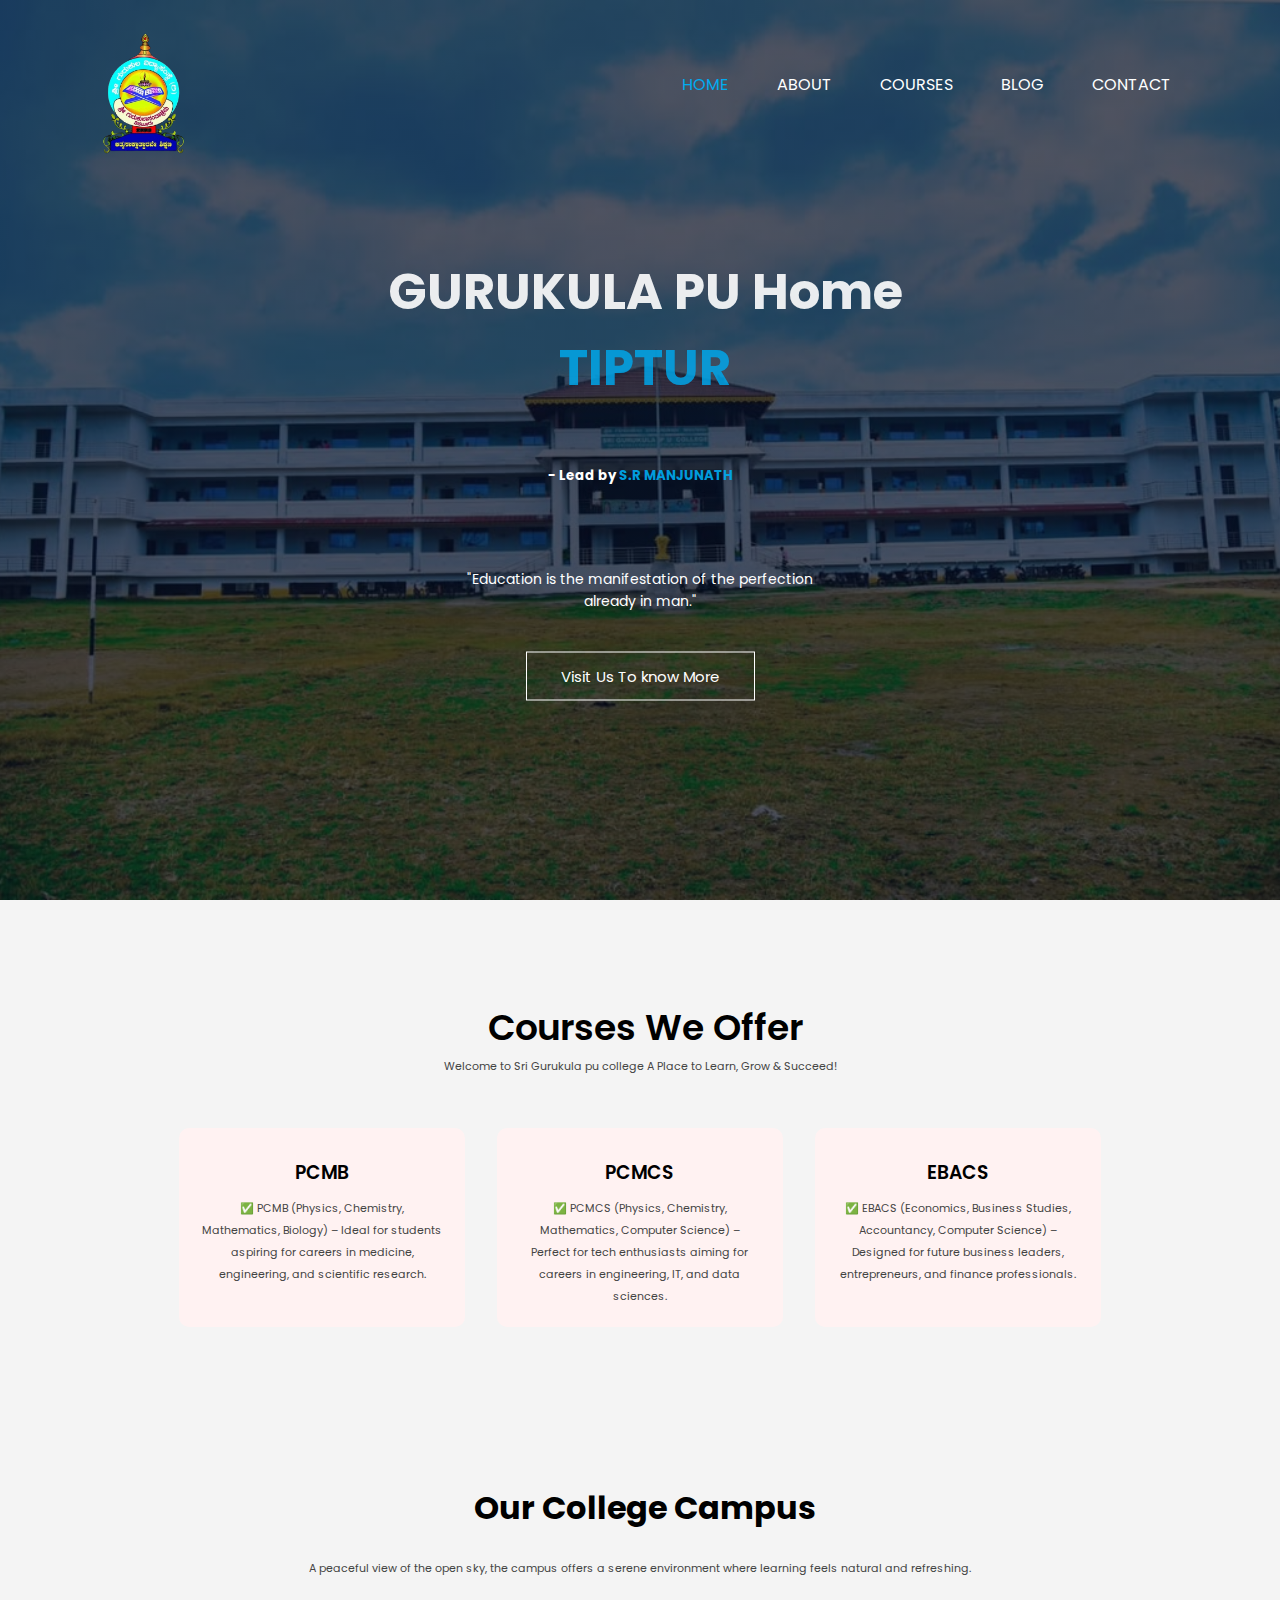
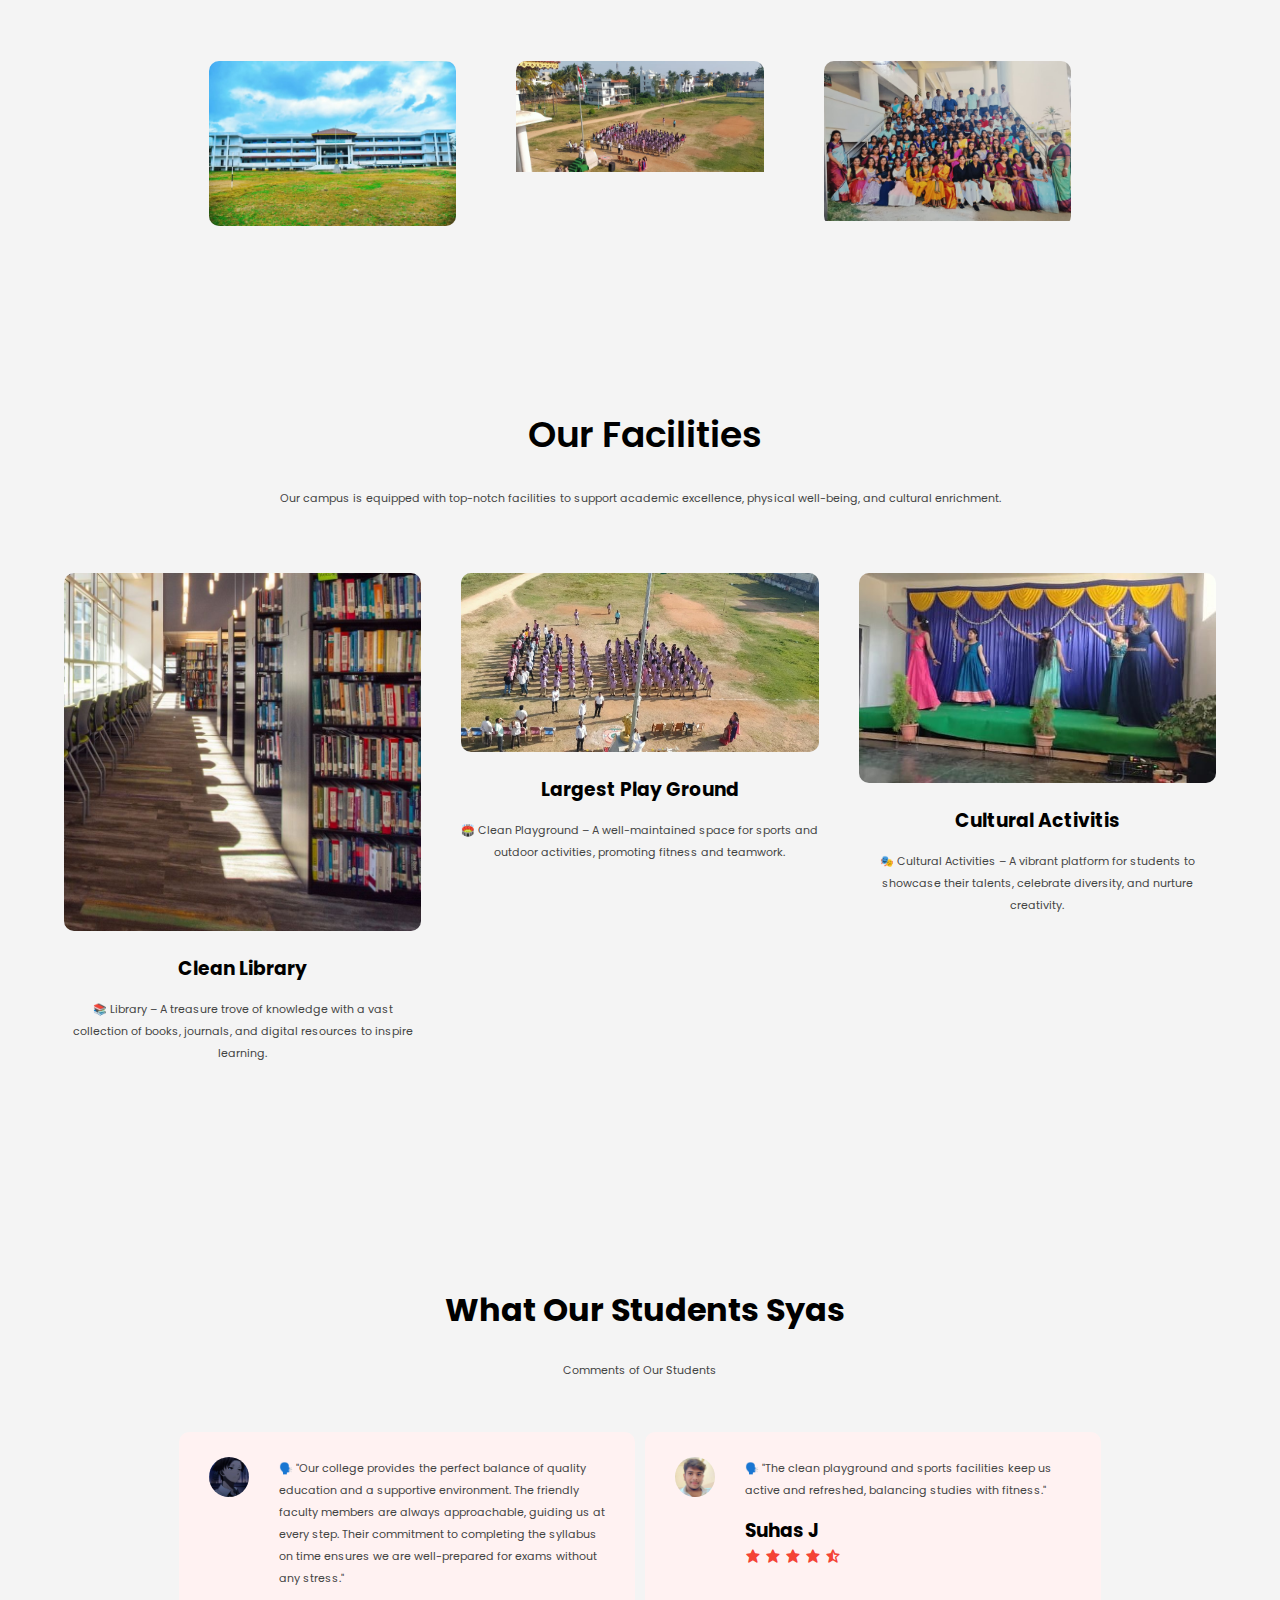
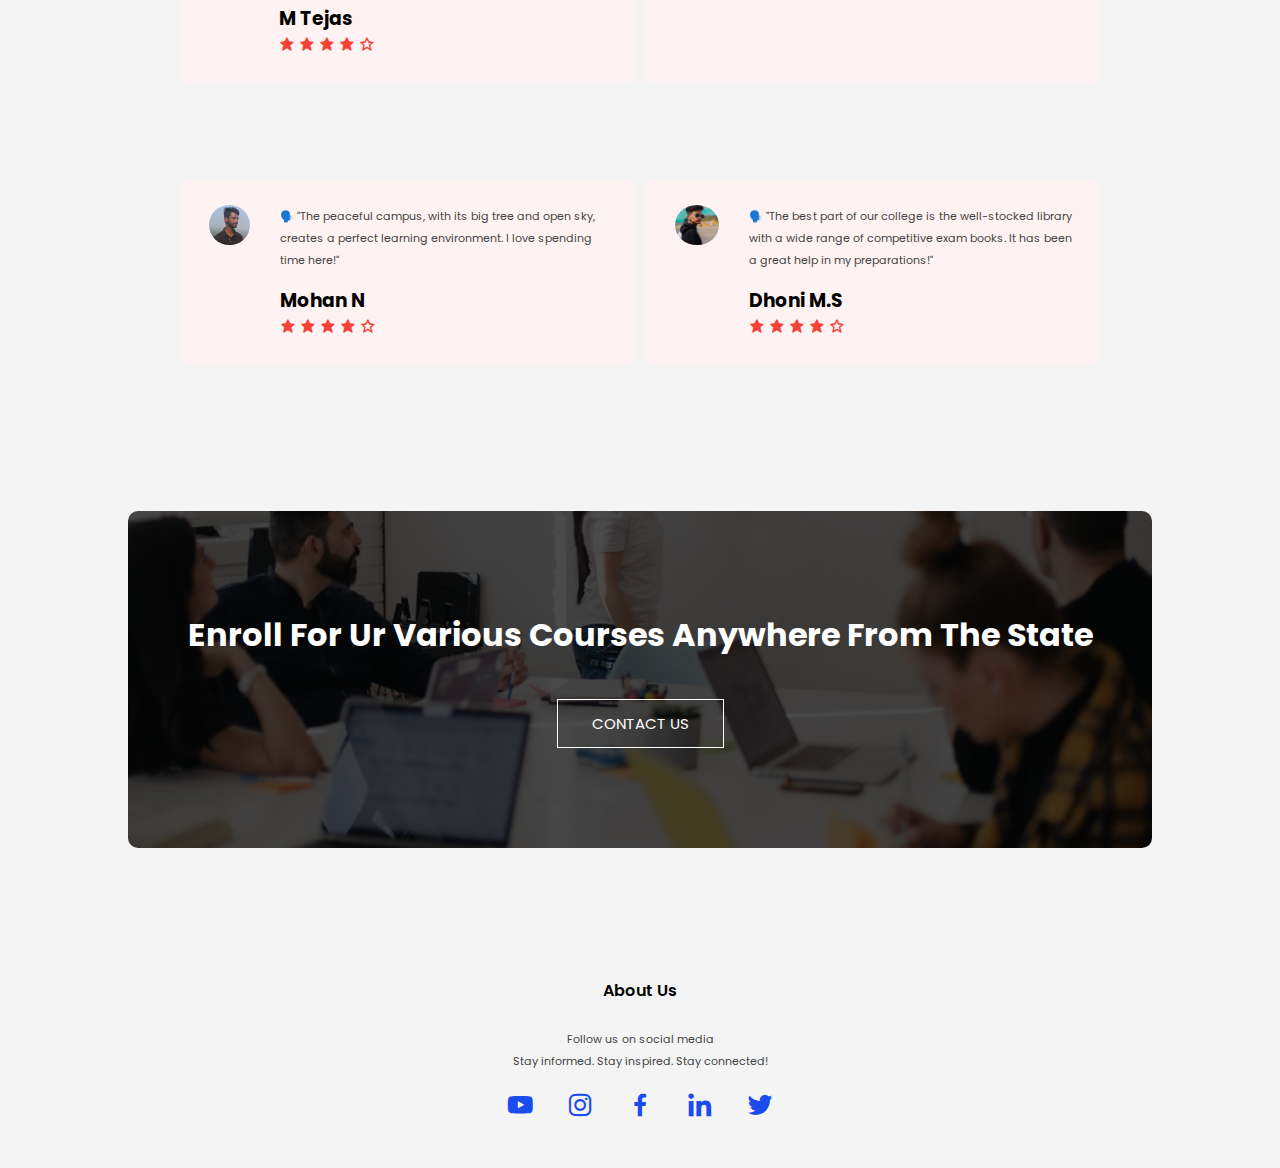
<file: index.html>
<!DOCTYPE html>
<html lang="en">
  <head>
    <meta charset="UTF-8" />
    <meta name="viewport" content="width=device-width, initial-scale=1.0" />
    <title>Document</title>
    <title>sri-gurukula-pu-college</title>
    <link rel="stylesheet" href="style.css" />
    <link rel="preconnect" href="https://fonts.googleapis.com" />
    <link rel="preconnect" href="https://fonts.gstatic.com" crossorigin />
    <link
      href="https://fonts.googleapis.com/css2?family=Poppins:wght@100;200;300;400;600;700&display=swap"
      rel="stylesheet"
    />
    <link
      href="https://unpkg.com/boxicons@2.1.4/css/boxicons.min.css"
      rel="stylesheet"
    />
  </head>

  <body>
    <section class="header">
      <nav>
        <a href="index.html"
          ><img src="code/logo-removebg-preview.png" alt=""
        /></a>
        <div class="nav-links" id="navLinks">
          <i class="bx bx-x" onclick="hideMenu()"></i>
          <ul>
            <li><a href="index.html" class="active">HOME</a></li>
            <li><a href="about.html">ABOUT</a></li>
            <li><a href="course.html">COURSES</a></li>
            <li><a href="blog.html">BLOG</a></li>
            <li><a href="contct.html">CONTACT</a></li>
          </ul>
        </div>
        <i class="bx bx-menu" onclick="showMenu()"></i>
      </nav>

      <div class="text-box">
        <h1>
          GURUKULA PU Home <br />
          <a href="" class="active">TIPTUR</a>
        </h1>
        <h5>- Lead by <a href="" class="active">S.R MANJUNATH</a></h5>
        <p>
          <!--"The best brains of the nation may be found on the last benches of the classroom."--><br />
          "Education is the manifestation of the perfection <br />
          already in man."
        </p>
        <a
          href="https://youtu.be/GAh9qFO8FRs?si=sTkD9NG5a14viNHD"
          class="hero-btn"
          >Visit Us To know More</a
        >
      </div>
    </section>

    <!-- COURSE SECTION -->

    <section class="course">
      <h1>Courses We Offer</h1>
      <p>
        Welcome to Sri Gurukula pu college A Place to Learn, Grow & Succeed!
      </p>

      <div class="row">
        <div class="course-col">
          <h3>PCMB</h3>
          <p>
            ✅ PCMB (Physics, Chemistry, Mathematics, Biology) – Ideal for
            students aspiring for careers in medicine, engineering, and
            scientific research.
          </p>
        </div>

        <div class="course-col">
          <h3>PCMCS</h3>
          <p>
            ✅ PCMCS (Physics, Chemistry, Mathematics, Computer Science) –
            Perfect for tech enthusiasts aiming for careers in engineering, IT,
            and data sciences.
          </p>
        </div>

        <div class="course-col">
          <h3>EBACS</h3>
          <p>
            ✅ EBACS (Economics, Business Studies, Accountancy, Computer
            Science) – Designed for future business leaders, entrepreneurs, and
            finance professionals.
          </p>
        </div>
      </div>
    </section>

    <!-- CAMPUS SECTION  -->

    <section class="campus">
      <h1>Our College Campus</h1>
      <br />
      <p>
        A peaceful view of the open sky, the campus offers a serene environment
        where learning feels natural and refreshing.
      </p>

      <div class="row">
        <div class="campus-col">
          <img src="code/srm-home.jpg" alt="" />
          <div class="layer">
            <h3>TIPUR</h3>
          </div>
        </div>

        <div class="campus-col">
          <img src="code/rg-2.jpg" alt="" />
          <div class="layer">
            <h3>TIPUR</h3>
          </div>
        </div>

        <div class="campus-col">
          <img src="code/-3.jpg" alt="" />
          <div class="layer">
            <h3>TIPUR</h3>
          </div>
        </div>
      </div>
    </section>

    <!-- FACILITIES SECTION -->

    <section class="facilities">
      <h1>Our Facilities</h1>
      <br />
      <p>
        Our campus is equipped with top-notch facilities to support academic
        excellence, physical well-being, and cultural enrichment.
      </p>
    </section>

    <div class="row">
      <div class="facilities-col">
        <img src="code/library.jpg" alt="" />
        <h3>Clean Library</h3>
        <p>
          📚 Library – A treasure trove of knowledge with a vast collection of
          books, journals, and digital resources to inspire learning.
        </p>
      </div>

      <div class="facilities-col">
        <img src="code/play gr.jpg" alt="" />
        <h3>Largest Play Ground</h3>
        <p>
          🏟️ Clean Playground – A well-maintained space for sports and outdoor
          activities, promoting fitness and teamwork.
        </p>
      </div>

      <div class="facilities-col">
        <img src="code/cultural program.jpg" alt="" />
        <h3>Cultural Activitis</h3>
        <p>
          🎭 Cultural Activities – A vibrant platform for students to showcase
          their talents, celebrate diversity, and nurture creativity.
        </p>
      </div>
    </div>

    <!-- comments -->

    <section class="testimonials">
      <h1>What Our Students Syas</h1>
      <br />
      <p>Comments of Our Students</p>

      <div class="row">
        <div class="testimonials-col">
          <img src="img/mee.jpg" alt="" />
          <div>
            <p>
              🗣️ "Our college provides the perfect balance of quality education
              and a supportive environment. The friendly faculty members are
              always approachable, guiding us at every step. Their commitment to
              completing the syllabus on time ensures we are well-prepared for
              exams without any stress."
            </p>
            <h3>M Tejas</h3>
            <i class="bx bxs-star"></i>
            <i class="bx bxs-star"></i>
            <i class="bx bxs-star"></i>
            <i class="bx bxs-star"></i>
            <i class="bx bx-star"></i>
          </div>
        </div>

        <div class="testimonials-col">
          <img src="img/suhas.jpg" alt="" />
          <div>
            <p>
              🗣️ "The clean playground and sports facilities keep us active and
              refreshed, balancing studies with fitness."
            </p>
            <h3>Suhas J</h3>
            <i class="bx bxs-star"></i>
            <i class="bx bxs-star"></i>
            <i class="bx bxs-star"></i>
            <i class="bx bxs-star"></i>
            <i class="bx bxs-star-half"></i>
          </div>
        </div>
      </div>

      <div class="row">
        <div class="testimonials-col">
          <img src="img/mohan.jpg" alt="" />
          <div>
            <p>
              🗣️ "The peaceful campus, with its big tree and open sky, creates a
              perfect learning environment. I love spending time here!"
            </p>
            <h3>Mohan N</h3>
            <i class="bx bxs-star"></i>
            <i class="bx bxs-star"></i>
            <i class="bx bxs-star"></i>
            <i class="bx bxs-star"></i>
            <i class="bx bx-star"></i>
          </div>
        </div>

        <div class="testimonials-col">
          <img src="img/dhoni.jpg" alt="" />
          <div>
            <p>
              🗣️ "The best part of our college is the well-stocked library with
              a wide range of competitive exam books. It has been a great help
              in my preparations!"
            </p>
            <h3>Dhoni M.S</h3>
            <i class="bx bxs-star"></i>
            <i class="bx bxs-star"></i>
            <i class="bx bxs-star"></i>
            <i class="bx bxs-star"></i>
            <i class="bx bx-star"></i>
          </div>
        </div>
      </div>
    </section>

    <!-- call to action -->

    <section class="cta">
      <h1>Enroll For Ur Various Courses Anywhere From The State</h1>
      <a href="contct.html" class="hero-btn">CONTACT US</a>
    </section>

    <!-- FOOTER -->

    <section class="footer">
      <h4>About Us</h4>
      <p>
        Follow us on social media <br />Stay informed. Stay inspired. Stay
        connected!
      </p>

      <div class="icons">
        <a href="https://youtu.be/GAh9qFO8FRs?si=sTkD9NG5a14viNHD"
          ><i class="bx bxl-youtube"></i
        ></a>
        <a
          href="https://www.instagram.com/sri_gurukula_pu_college_by_srm?igsh=Y3preXhldWtsN2hr"
          ><i class="bx bxl-instagram"></i
        ></a>
        <i class="bx bxl-facebook"></i>
        <i class="bx bxl-linkedin"></i>
        <i class="bx bxl-twitter"></i>
      </div>
    </section>

    <script src=";java.js"></script>
  </body>
</html>
</file>
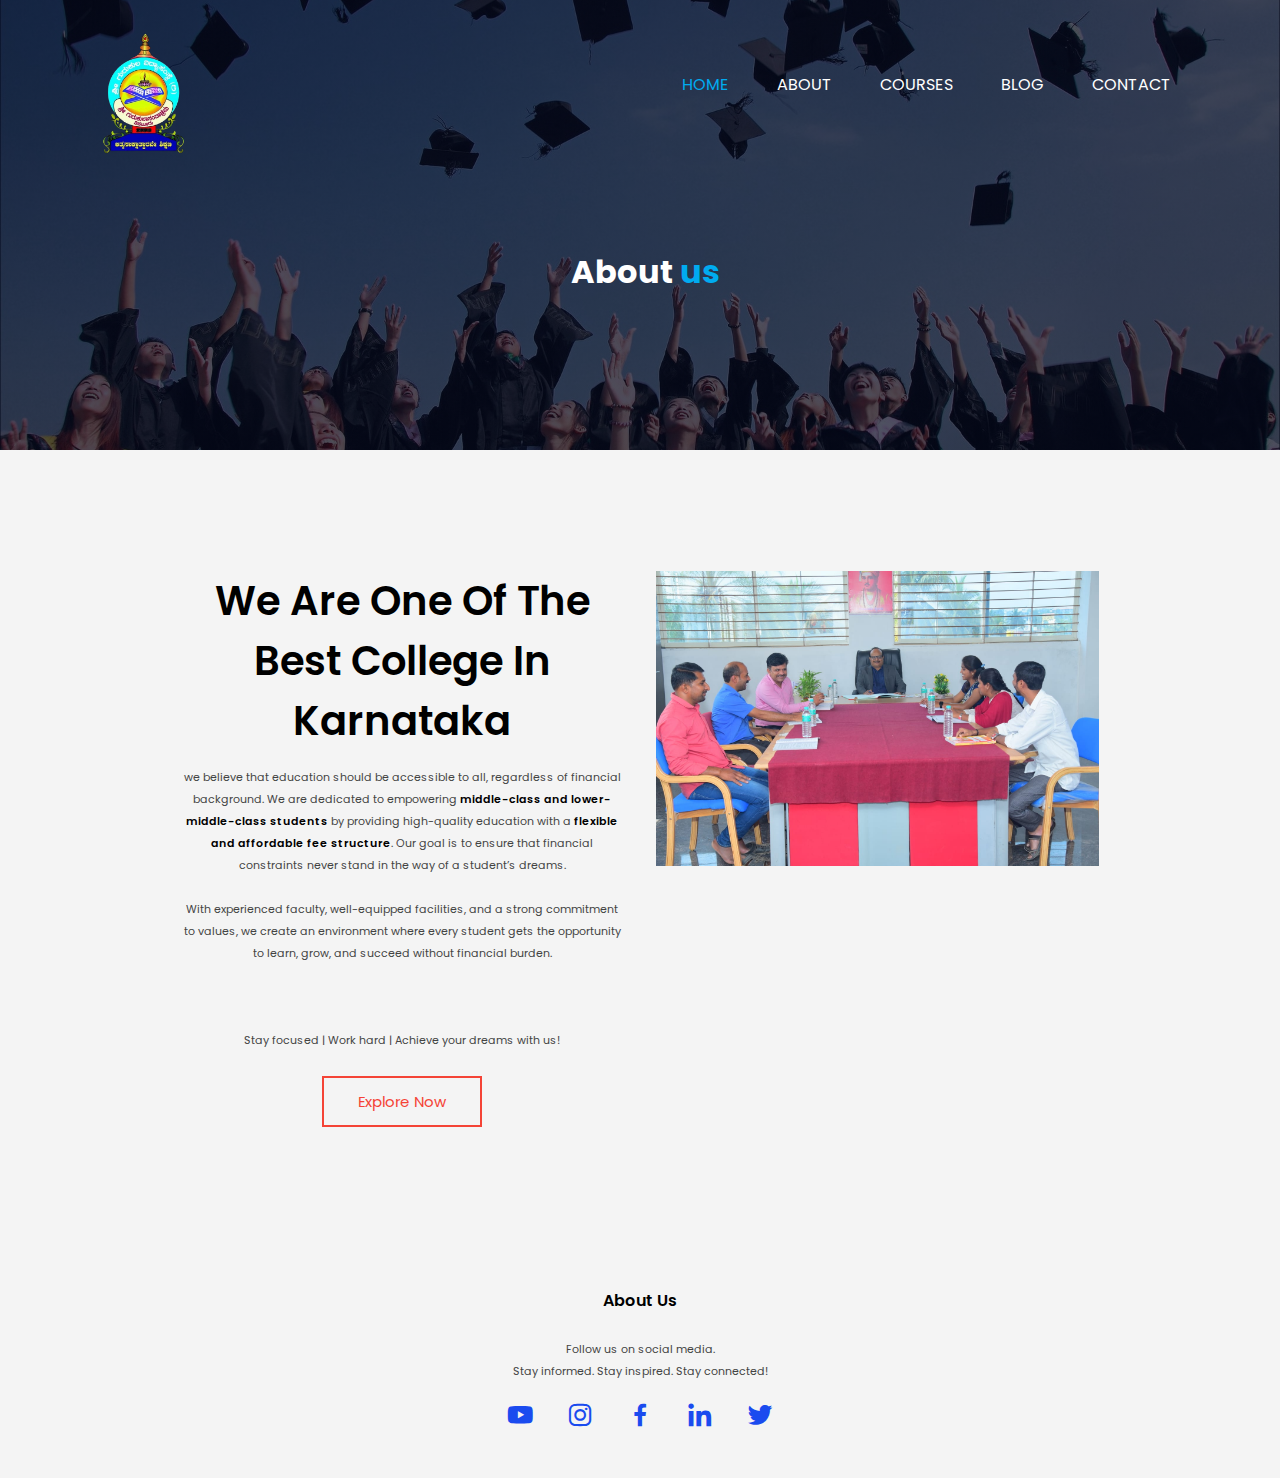
<file: about.html>
<!DOCTYPE html>
<html lang="en">

<head>
    <meta charset="UTF-8">
    <meta name="viewport" content="width=device-width, initial-scale=1.0">
    <title>Document</title>
    <title>sri-gurukula-pu-college</title>
    <link rel="stylesheet" href="style.css">
    <link rel="preconnect" href="https://fonts.googleapis.com">
    <link rel="preconnect" href="https://fonts.gstatic.com" crossorigin>
    <link href="https://fonts.googleapis.com/css2?family=Poppins:wght@100;200;300;400;600;700&display=swap"
        rel="stylesheet">
    <link href='https://unpkg.com/boxicons@2.1.4/css/boxicons.min.css' rel='stylesheet'>
</head>

<body>

    <section class="sub-header">
        <nav>
            <a href="index.html"><img src="code/logo-removebg-preview.png" alt=""></a>
            <div class="nav-links" id="navLinks">
                <i class='bx bx-x' onclick="hideMenu()"></i>
                <ul>
                    <li><a href="index.html" class="active">HOME</a></li>
                    <li><a href="about.html">ABOUT</a></li>
                    <li><a href="course.html">COURSES</a></li>
                    <li><a href="blog.html">BLOG</a></li>
                    <li><a href="contct.html">CONTACT</a></li>
                </ul>
            </div>
            <i class='bx bx-menu' onclick="showMenu()"></i>
        </nav>

        <h1>About <a href="" class="active">us</a></h1>
    </section>


                               <!-- ABOUT US CONTENT -->

    <section class="about-us">

        <div class="row">
            <div class="about-col">
                <h1>We Are One Of The Best College In Karnataka</h1>
                <p> we believe that education should be accessible to all, regardless of financial background. We are dedicated to empowering <a href="" class="text">middle-class and lower-middle-class students</a> by providing high-quality education with a <a href="" class="text">flexible and affordable fee structure</a>. Our goal is to ensure that financial constraints never stand in the way of a student’s dreams.

                   <br> <br> With experienced faculty, well-equipped facilities, and a strong commitment to values, we create an environment where every student gets the opportunity to learn, grow, and succeed without financial burden.</p>
                    <br><p> Stay focused | Work hard | Achieve your dreams with us!</p>
                <a href="explorenow.html" class="hero-btn red-btn">Explore Now</a>
            </div>

            <div class="about-col">
                <img src="code/about.jpg" alt="">
            </div>
        </div>
    </section>                               


                               <!-- FOOTER -->

    <section class="footer">
        <h4>About Us</h4>
        <p>Follow us on social media. 
            <br>Stay informed. Stay inspired. Stay connected!</p>

        <div class="icons">
            
            <a href="https://youtu.be/GAh9qFO8FRs?si=sTkD9NG5a14viNHD"><i class='bx bxl-youtube' ></i></a>
            <a href="https://www.instagram.com/sri_gurukula_pu_college_by_srm?igsh=Y3preXhldWtsN2hr"><i class='bx bxl-instagram' ></i></a>
            <i class='bx bxl-facebook' ></i>
            <i class='bx bxl-linkedin' ></i>
            <i class='bx bxl-twitter' ></i>
        </div>
    </section>                               















    <script src=";java.js"></script>
</body>

</html>
</file>
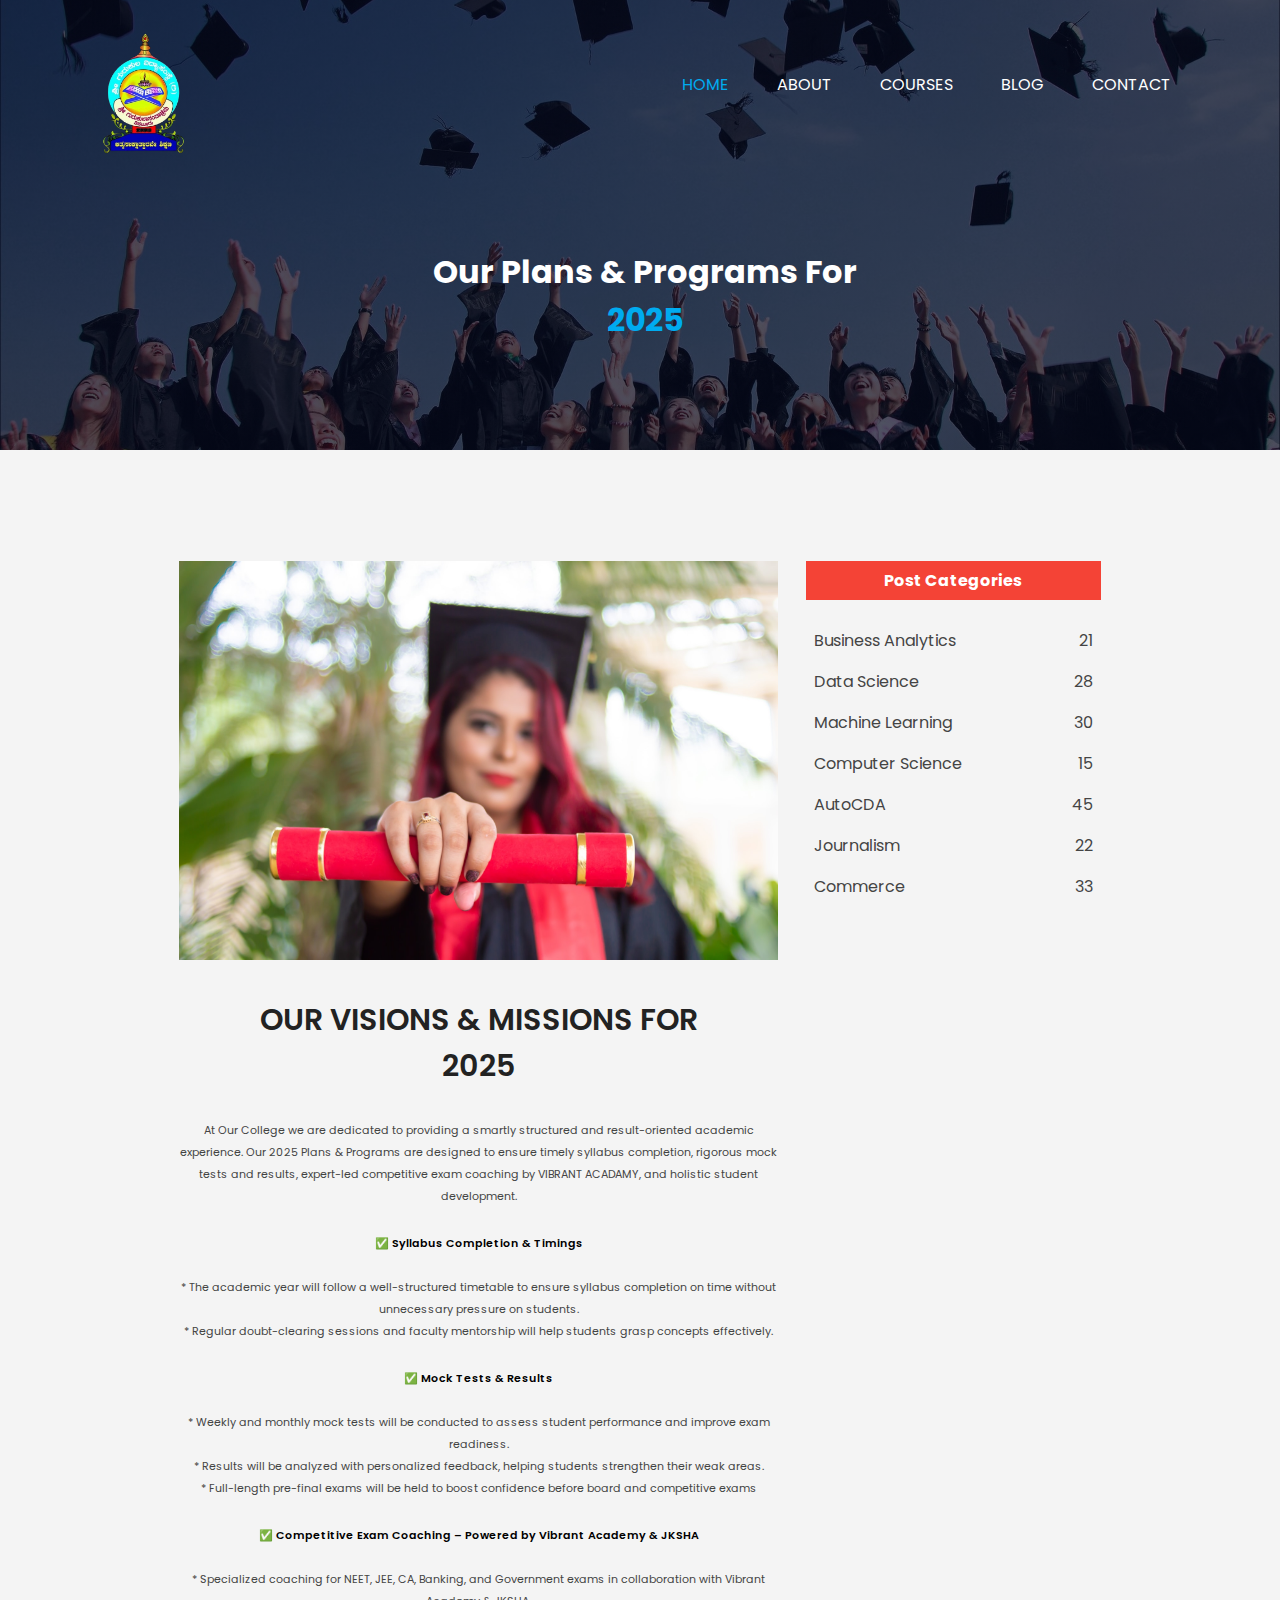
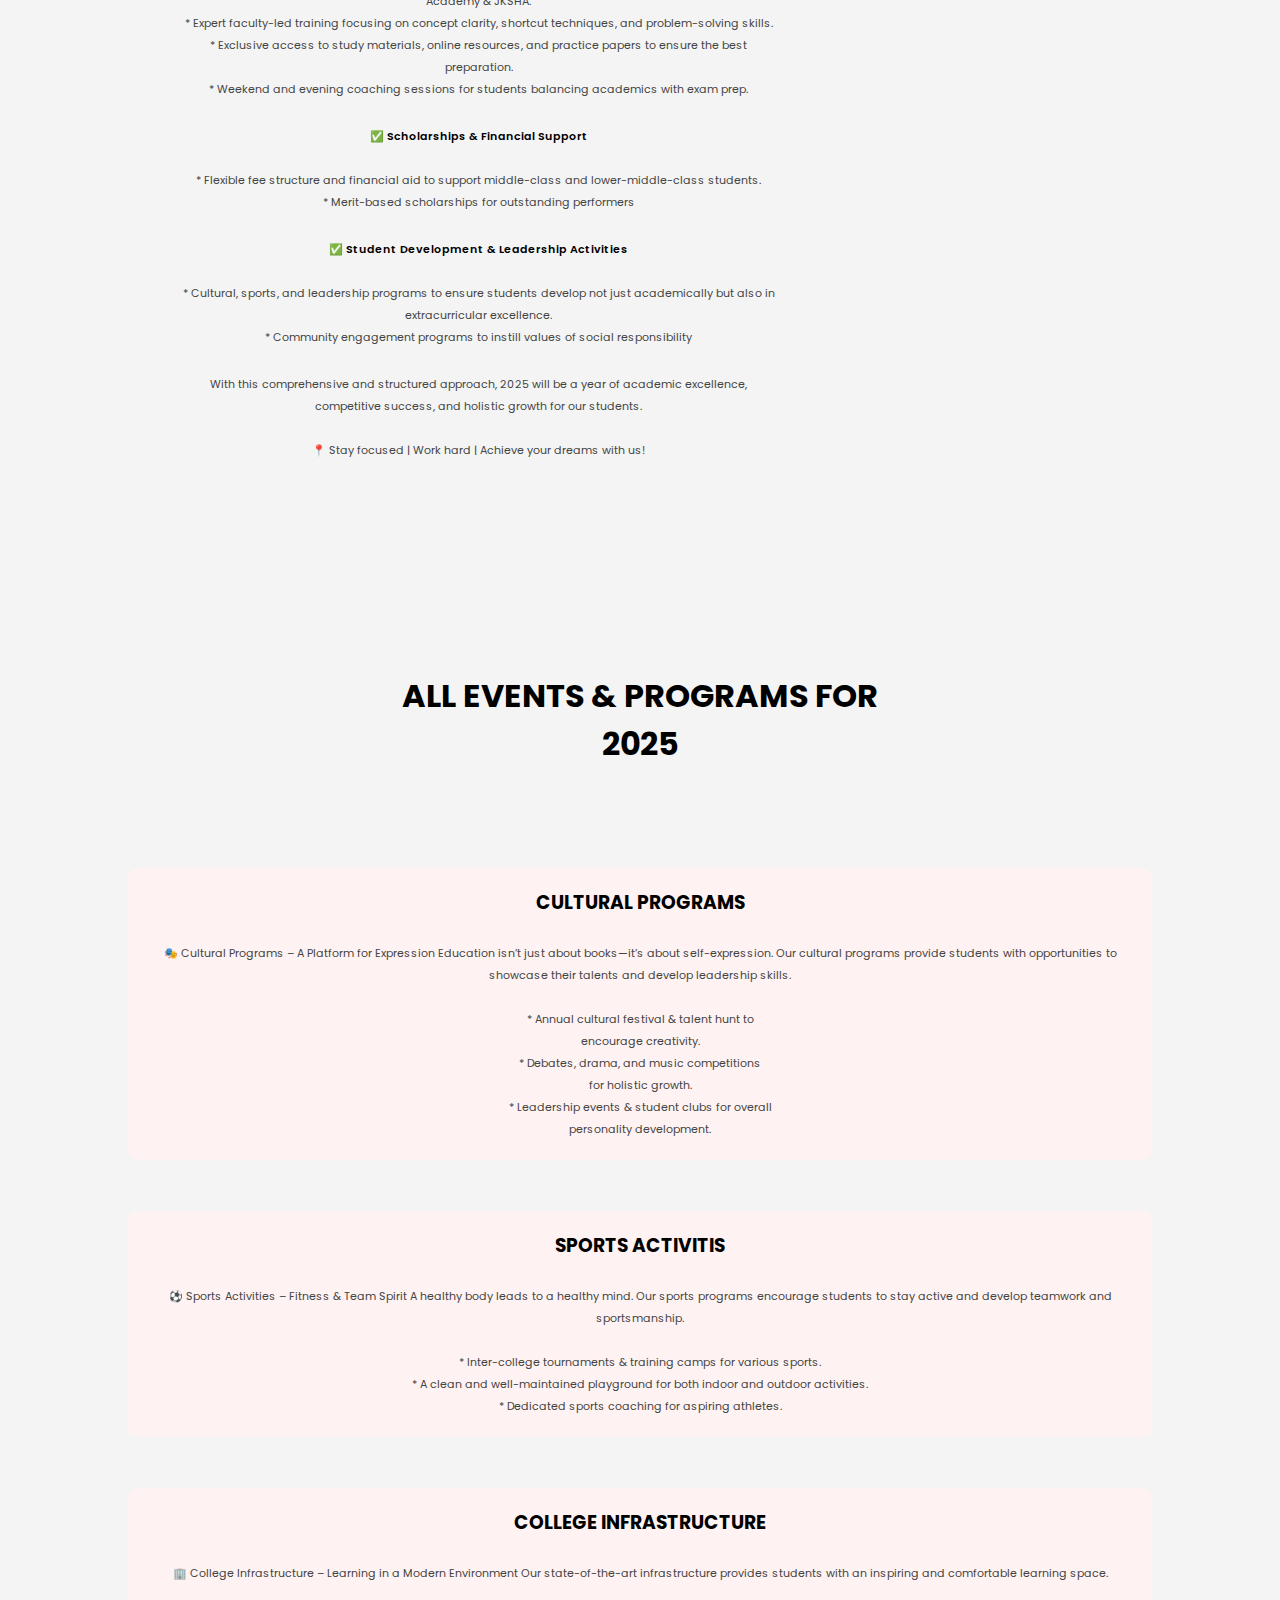
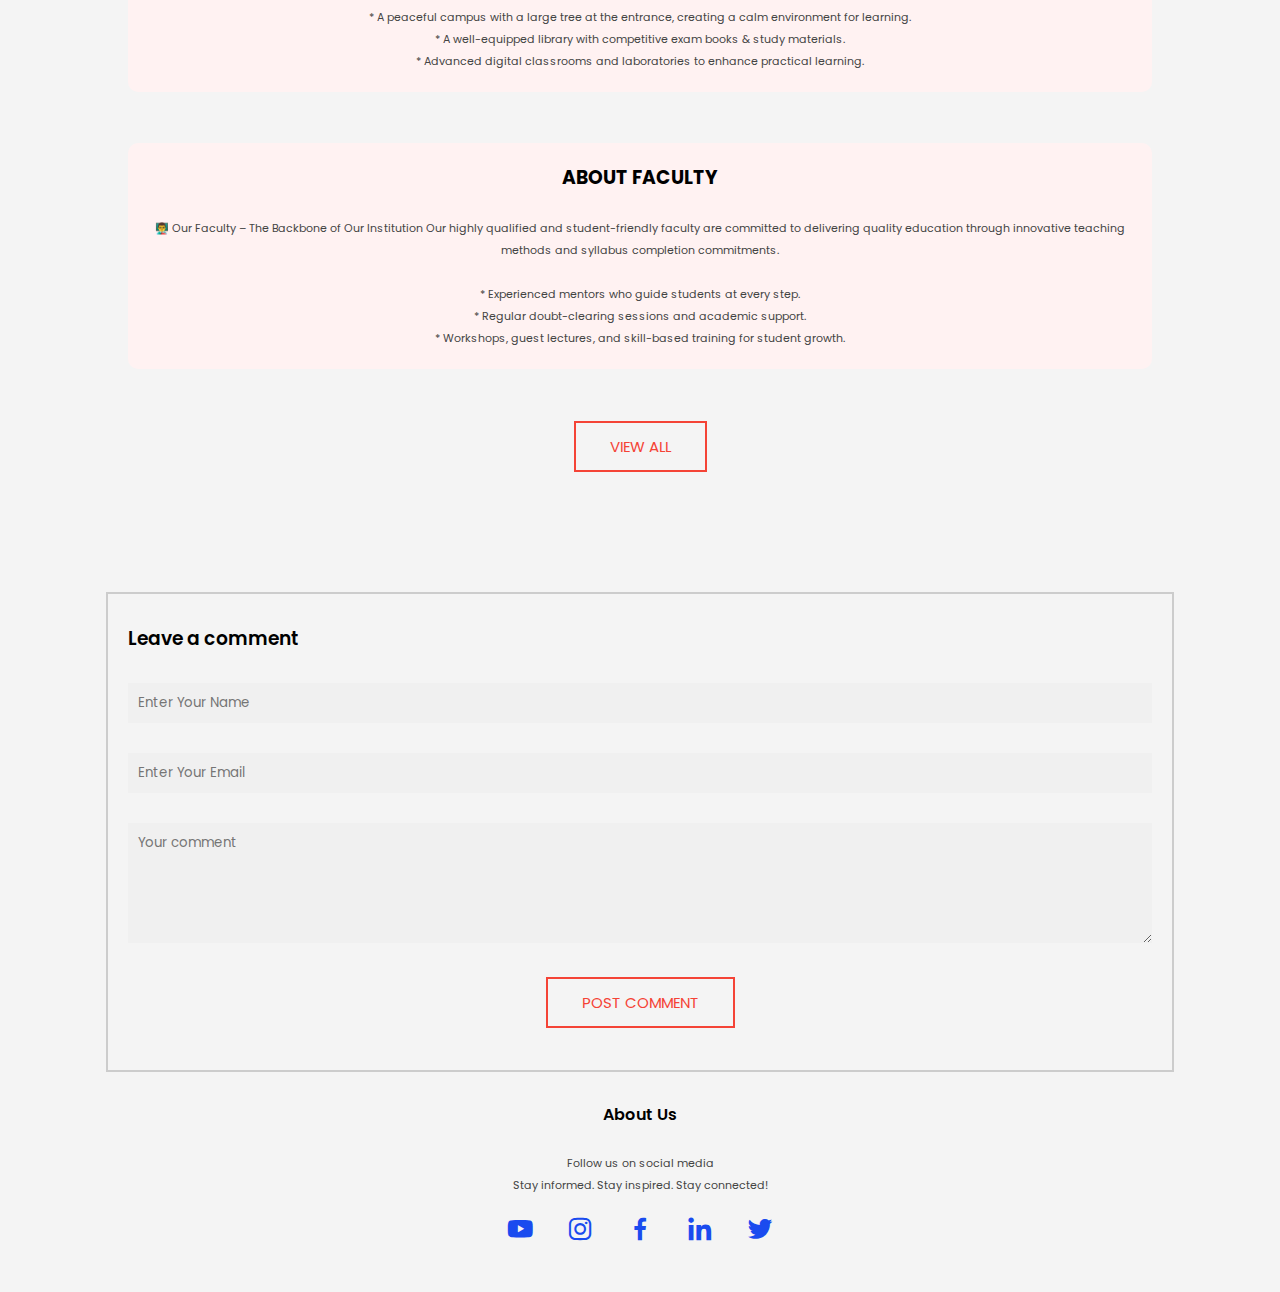
<file: blog.html>
<!DOCTYPE html>
<html lang="en">

<head>
    <meta charset="UTF-8">
    <meta name="viewport" content="width=device-width, initial-scale=1.0">
    <title>Document</title>
    <title>sri-gurukula-pu-college</title>
    <link rel="stylesheet" href="style.css">
    <link rel="preconnect" href="https://fonts.googleapis.com">
    <link rel="preconnect" href="https://fonts.gstatic.com" crossorigin>
    <link href="https://fonts.googleapis.com/css2?family=Poppins:wght@100;200;300;400;600;700&display=swap"
        rel="stylesheet">
    <link href='https://unpkg.com/boxicons@2.1.4/css/boxicons.min.css' rel='stylesheet'>
</head>

<body>

    <section class="sub-header">
        <nav>
            <a href="index.html"><img src="code/logo-removebg-preview.png" alt=""></a>
            <div class="nav-links" id="navLinks">
                <i class='bx bx-x' onclick="hideMenu()"></i>
                <ul>
                    <li><a href="index.html" class="active">HOME</a></li>
                    <li><a href="about.html">ABOUT</a></li>
                    <li><a href="course.html">COURSES</a></li> 
                    <li><a href="blog.html">BLOG</a></li>
                    <li><a href="contct.html">CONTACT</a></li>
                </ul>
            </div>
            <i class='bx bx-menu' onclick="showMenu()"></i> 
        </nav>

        <h1>Our Plans & Programs For <br> <a href="" class="active">2025</a></h1>
    </section>

                               <!-- BLOG PAGE -->

    <section class="blog-content">

        <div class="row">
            <div class="blog-left">
                <img src="code/certificate.jpg" alt="">
                <h2>OUR VISIONS & MISSIONS FOR<br>2025</h2>
                <p>At Our College we are dedicated to providing a smartly structured and result-oriented academic experience. Our 2025 Plans & Programs are designed to ensure timely syllabus completion, rigorous mock tests and results, expert-led competitive exam coaching by VIBRANT ACADAMY, and holistic student development.</p>
                <br>
                <p> <a href="" class="text">✅ Syllabus Completion & Timings</a> <br>

                   <br> * The academic year will follow a well-structured timetable to ensure syllabus completion on time without unnecessary pressure on students.
                   <br> * Regular doubt-clearing sessions and faculty mentorship will help students grasp concepts effectively.</p><br>

                <p> <a href="" class="text">✅ Mock Tests & Results </a> <br>

                   <br>*  Weekly and monthly mock tests will be conducted to assess student performance and improve exam readiness.
                   <br>*  Results will be analyzed with personalized feedback, helping students strengthen their weak areas.
                    <br>* Full-length pre-final exams will be held to boost confidence before board and competitive exams</p><br>

                <p> <a href="" class="text">✅ Competitive Exam Coaching – Powered by Vibrant Academy & JKSHA </a><br>

                 <br>  * Specialized coaching for NEET, JEE, CA, Banking, and Government exams in collaboration with Vibrant Academy & JKSHA.
                  <br> * Expert faculty-led training focusing on concept clarity, shortcut techniques, and problem-solving skills.
                    <br>* Exclusive access to study materials, online resources, and practice papers to ensure the best preparation.
                    <br>* Weekend and evening coaching sessions for students balancing academics with exam prep.</p><br>

                <p><a href="" class="text">✅ Scholarships & Financial Support</a> <br>

                    <br>* Flexible fee structure and financial aid to support middle-class and lower-middle-class students.
                    <br>* Merit-based scholarships for outstanding performers</p> <br>

                <p><a href="" class="text">✅ Student Development & Leadership Activities</a> <br>

                    <br>* Cultural, sports, and leadership programs to ensure students develop not just academically but also in extracurricular excellence.
                    <br>* Community engagement programs to instill values of social responsibility</p> <br>

                <p>With this comprehensive and structured approach, 2025 will be a year of academic excellence, competitive success, and holistic growth for our students. <br>

                    <br>📍 Stay focused | Work hard | Achieve your dreams with us!</p>
            </div>

            <div class="blog-right">
                <h3>Post Categories</h3>
                <div>
                    <span>Business Analytics</span>
                    <span>21</span>
                </div>

                <div>
                    <span>Data Science</span>
                    <span>28</span>
                </div>

                <div>
                    <span>Machine Learning</span>
                    <span>30</span>
                </div>

                <div>
                    <span>Computer Science</span>
                    <span>15</span>
                </div>

                <div>
                    <span>AutoCDA</span>
                    <span>45</span>
                </div>

                <div>
                    <span>Journalism</span>
                    <span>22</span>
                </div>

                <div>
                    <span>Commerce</span>
                    <span>33</span>
                </div>
            </div>
        </div>
    </section>      
    
    
<section class="events">  
    <div class="cltr-prgm">

        <h1>ALL EVENTS & PROGRAMS FOR <br> 2025</h1>

        <div class="course-col">
            <h3>CULTURAL PROGRAMS</h3><br>
            <p>🎭 Cultural Programs – A Platform for Expression 
                Education isn’t just about books—it’s about self-expression. Our cultural programs provide students with opportunities to showcase their talents and develop leadership skills.
               
              <br> <br>* Annual cultural festival & talent hunt to <br>encourage creativity.
               <br> *  Debates, drama, and music competitions <br>for holistic growth.
               <br>* Leadership events & student clubs for overall <br> personality development.
               <!-- <br> <br><a href="" class="hero-btn red-btn">📌 Explore Events</a></p> -->
        </div>
    
        <div class="course-col">
            <h3>SPORTS ACTIVITIS</h3><br>
            <p>
                ⚽ Sports Activities – Fitness & Team Spirit 
                A healthy body leads to a healthy mind. Our sports programs encourage students to stay active and develop teamwork and sportsmanship. <br>
                
                <br>* Inter-college tournaments & training camps for various sports.
                <br>* A clean and well-maintained playground for both indoor and outdoor activities.
                <br>* Dedicated sports coaching for aspiring athletes.
                <!-- <br><br> <a href="" class="hero-btn red-btn">📌 View Schedule</a></p> -->
        </div>
    
        <div class="course-col">
            <h3> COLLEGE INFRASTRUCTURE</h3><br>
            <p>🏢 College Infrastructure – Learning in a Modern Environment 
                Our state-of-the-art infrastructure provides students with an inspiring and comfortable learning space. <br>
                
                <br>* A peaceful campus with a large tree at the entrance, creating a calm environment for learning.
                <br>* A well-equipped library with competitive exam books & study materials.
                <br>* Advanced digital classrooms and laboratories to enhance practical learning.
               <!-- <br><br> <a href="" class="hero-btn red-btn">📌 See Facilities</a></p> -->
        </div>
    
        <div class="course-col">
            <h3> ABOUT FACULTY</h3><br>
            <p>👨‍🏫 Our Faculty – The Backbone of Our Institution 
                Our highly qualified and student-friendly faculty are committed to delivering quality education through innovative teaching methods and syllabus completion commitments. <br><br>
                
                * Experienced mentors who guide students at every step.
               <br>* Regular doubt-clearing sessions and academic support.
               <br>*  Workshops, guest lectures, and skill-based training for student growth.
              <!-- <br> <br> <a href="about-faculties.html" class="hero-btn red-btn">📌 Meet Our Faculty</a></p> -->
        </div>


        <a href="https://photos.app.goo.gl/9FygeHLXit3Lj5bu6"><button class="hero-btn red-btn"> VIEW ALL </button></a>
    </div>
</section>

                          <!-- COMMENT BOX -->

    <section class="comment-box">

        <h3>Leave a comment</h3>

        <form action="" class="comment-form"  name="comment-gurukula" netlify >
            <input name="comment-name" type="text" placeholder="Enter Your Name" required>
            <input name="comment-Email" type="text" placeholder="Enter Your Email" >
            <textarea name="comment" id="" rows="5" placeholder="Your comment" required></textarea>

            <button type="submit" class="hero-btn red-btn">POST COMMENT</button>
        </form>
    </section>                          

    <!-- FOOTER -->

    <section class="footer">
        <h4>About Us</h4>
        <p>Follow us on social media
            <br>Stay informed. Stay inspired. Stay connected!</p>

        <div class="icons">
            
            <a href="https://youtu.be/GAh9qFO8FRs?si=sTkD9NG5a14viNHD"><i class='bx bxl-youtube' ></i></a>
            <a href="https://www.instagram.com/sri_gurukula_pu_college_by_srm?igsh=Y3preXhldWtsN2hr"><i class='bx bxl-instagram' ></i></a>
            <i class='bx bxl-facebook'></i>
            <i class='bx bxl-linkedin'></i>
            <i class='bx bxl-twitter'></i>
        </div>
    </section>















    <script src=";java.js"></script>
</body>

</html>
</file>
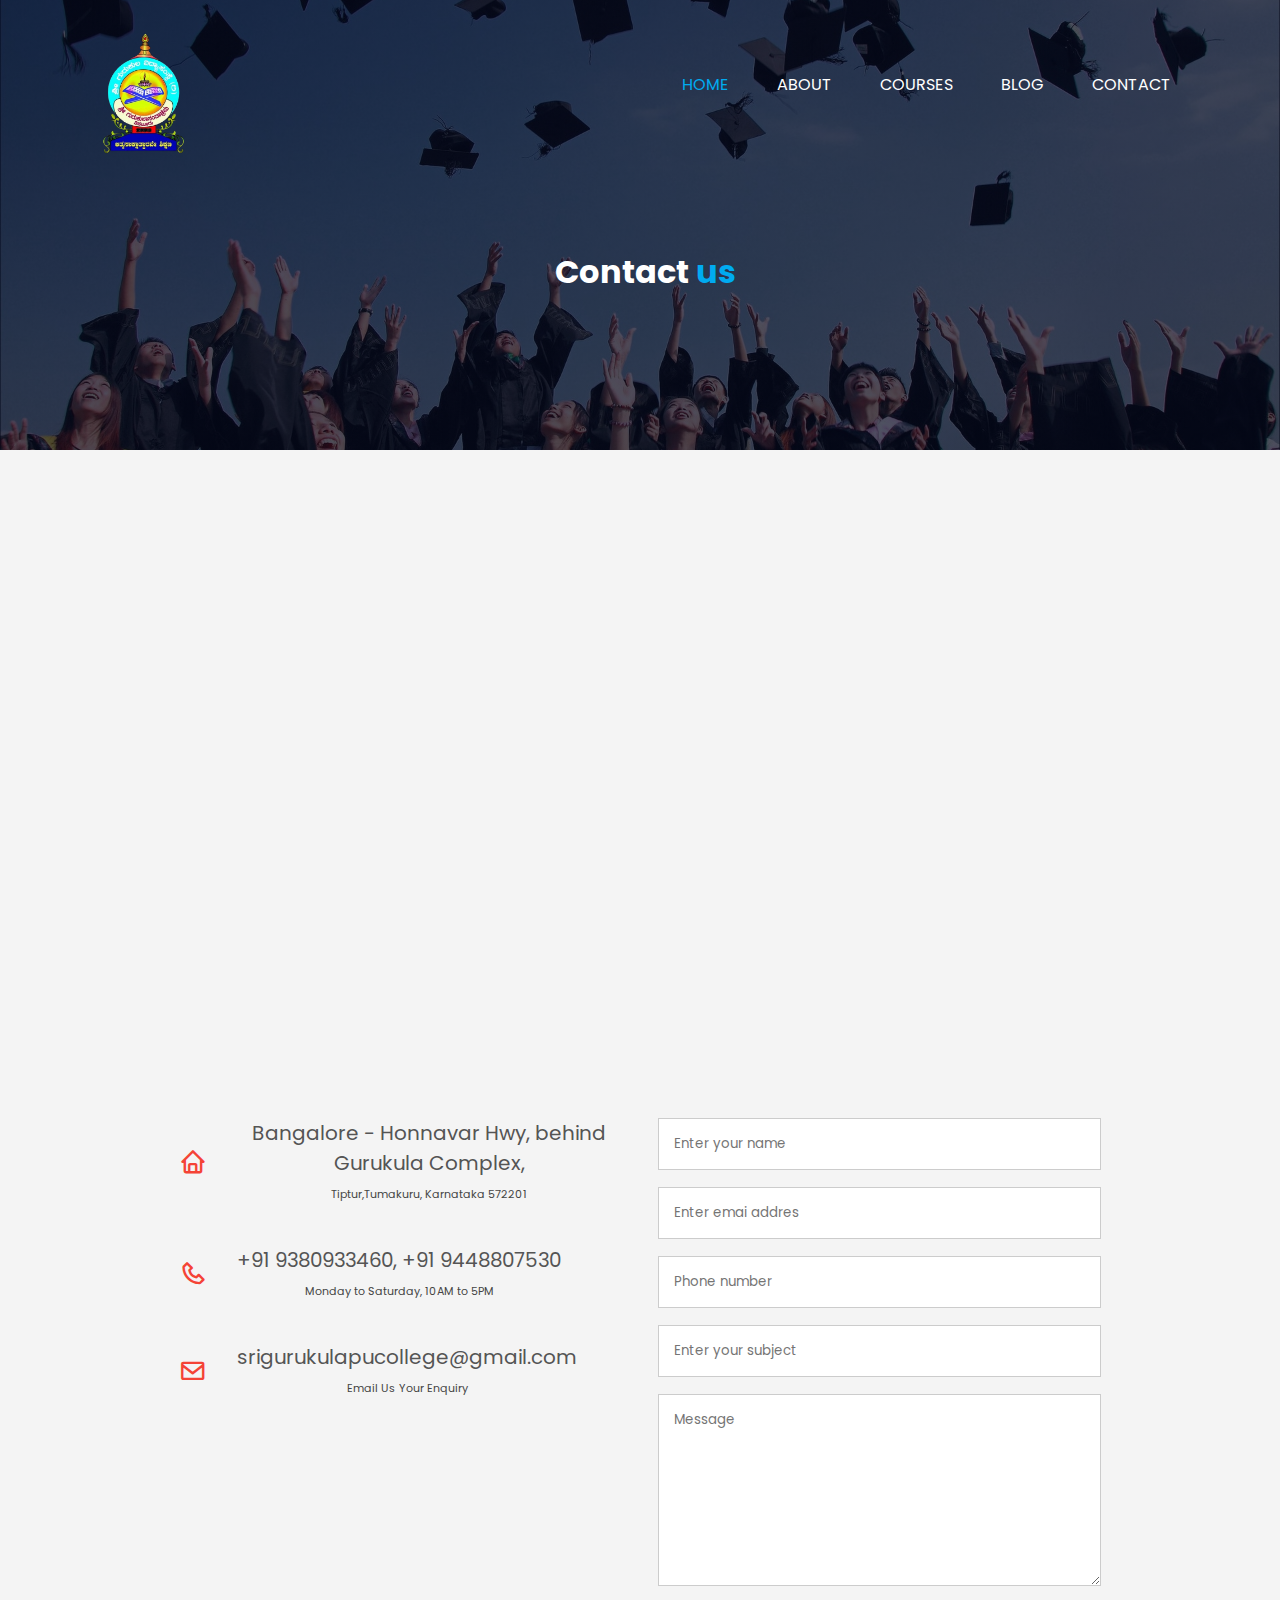
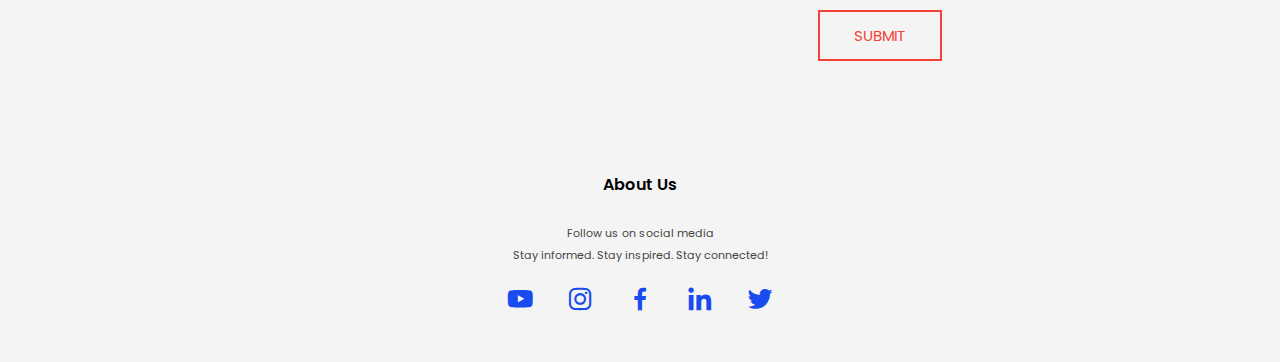
<file: contct.html>
<!DOCTYPE html>
<html lang="en">

<head>
    <meta charset="UTF-8">
    <meta name="viewport" content="width=device-width, initial-scale=1.0">
    <title>Document</title>
    <title>sri-gurukula-pu-college</title>
    <link rel="stylesheet" href="style.css">
    <link rel="preconnect" href="https://fonts.googleapis.com">
    <link rel="preconnect" href="https://fonts.gstatic.com" crossorigin>
    <link href="https://fonts.googleapis.com/css2?family=Poppins:wght@100;200;300;400;600;700&display=swap"
        rel="stylesheet">
    <link href='https://unpkg.com/boxicons@2.1.4/css/boxicons.min.css' rel='stylesheet'>
</head>

<body>

    <section class="sub-header">
        <nav>
            <a href="index.html"><img src="code/logo-removebg-preview.png" alt=""></a>
            <div class="nav-links" id="navLinks">
                <i class='bx bx-x' onclick="hideMenu()"></i>
                <ul>
                    <li><a href="index.html" class="active">HOME</a></li>
                    <li><a href="about.html">ABOUT</a></li>
                    <li><a href="course.html">COURSES</a></li>
                    <li><a href="blog.html">BLOG</a></li>
                    <li><a href="contct.html">CONTACT</a></li>
                </ul>
            </div>
            <i class='bx bx-menu' onclick="showMenu()"></i>
        </nav>

        <h1>Contact <a href="" class="active">us</a></h1>
    </section>


    <!-- CONTAC US  -->
    <section class="location">
        <iframe
            src="https://www.google.com/maps/embed?pb=!1m18!1m12!1m3!1d6125.179449735048!2d76.47322472521492!3d13.259733429024667!2m3!1f0!2f0!3f0!3m2!1i1024!2i768!4f13.1!3m3!1m2!1s0x3bb001e2d140b4f5%3A0x2c6af65303c6a8db!2sSRI%20GURUKULA%20PU%20COLLEGE%20LEAD%20BY%20S.R.MANJUNATH!5e1!3m2!1sen!2sin!4v1740024971720!5m2!1sen!2sin"
            width="600" height="450" style="border:0;" allowfullscreen="" loading="lazy"
            referrerpolicy="no-referrer-when-downgrade"></iframe>
    </section>

    <section class="contact-us">

        <div class="row">
            <div class="contact-col">
                <div>
                    <i class='bx bx-home'></i>
                    <span>
                        <h5>Bangalore - Honnavar Hwy, behind Gurukula Complex, </h5>
                        <p> Tiptur,Tumakuru, Karnataka 572201</p>
                    </span>
                </div>

                <div>
                    <i class='bx bx-phone'></i>
                    <span>
                        <h5>+91 9380933460, +91 9448807530</h5>
                        <p>Monday to Saturday, 10AM to 5PM</p>
                    </span>
                </div>

                <div>
                    <i class='bx bx-envelope'></i>
                    <span>
                        <h5>srigurukulapucollege@gmail.com </h5>
                        <p>Email Us Your Enquiry</p>
                    </span>
                </div>
            </div>

    <div class="contact-col">

        <form action="" name="contact-gurukula" netlify>
            <input name="name" type="text" placeholder="Enter your name" required>
            <input name="Email" type="email" placeholder="Enter emai addres" required>
            <input name="phone number" type="number" placeholder="Phone number" required>
            <input name="subject" type="text" placeholder="Enter your subject" required>
    
            <textarea name="message" rows="8" placeholder="Message" id="" required></textarea>
            <button type="submit" class="hero-btn red-btn">SUBMIT</button>
        </form>

    </div>

    </div>
    </section>



    <!-- FOOTER -->

    <section class="footer">
        <h4>About Us</h4>
        <p>Follow us on social media
            <br>Stay informed. Stay inspired. Stay connected!</p></p>

        <div class="icons">
            
            <a href="https://youtu.be/GAh9qFO8FRs?si=sTkD9NG5a14viNHD"><i class='bx bxl-youtube' ></i></a>
            <a href="https://www.instagram.com/sri_gurukula_pu_college_by_srm?igsh=Y3preXhldWtsN2hr"><i class='bx bxl-instagram' ></i></a>
            <i class='bx bxl-facebook'></i>
            <i class='bx bxl-linkedin'></i>
            <i class='bx bxl-twitter'></i>
        </div>
    </section>















    <script src=";java.js"></script>
</body>

</html>
</file>
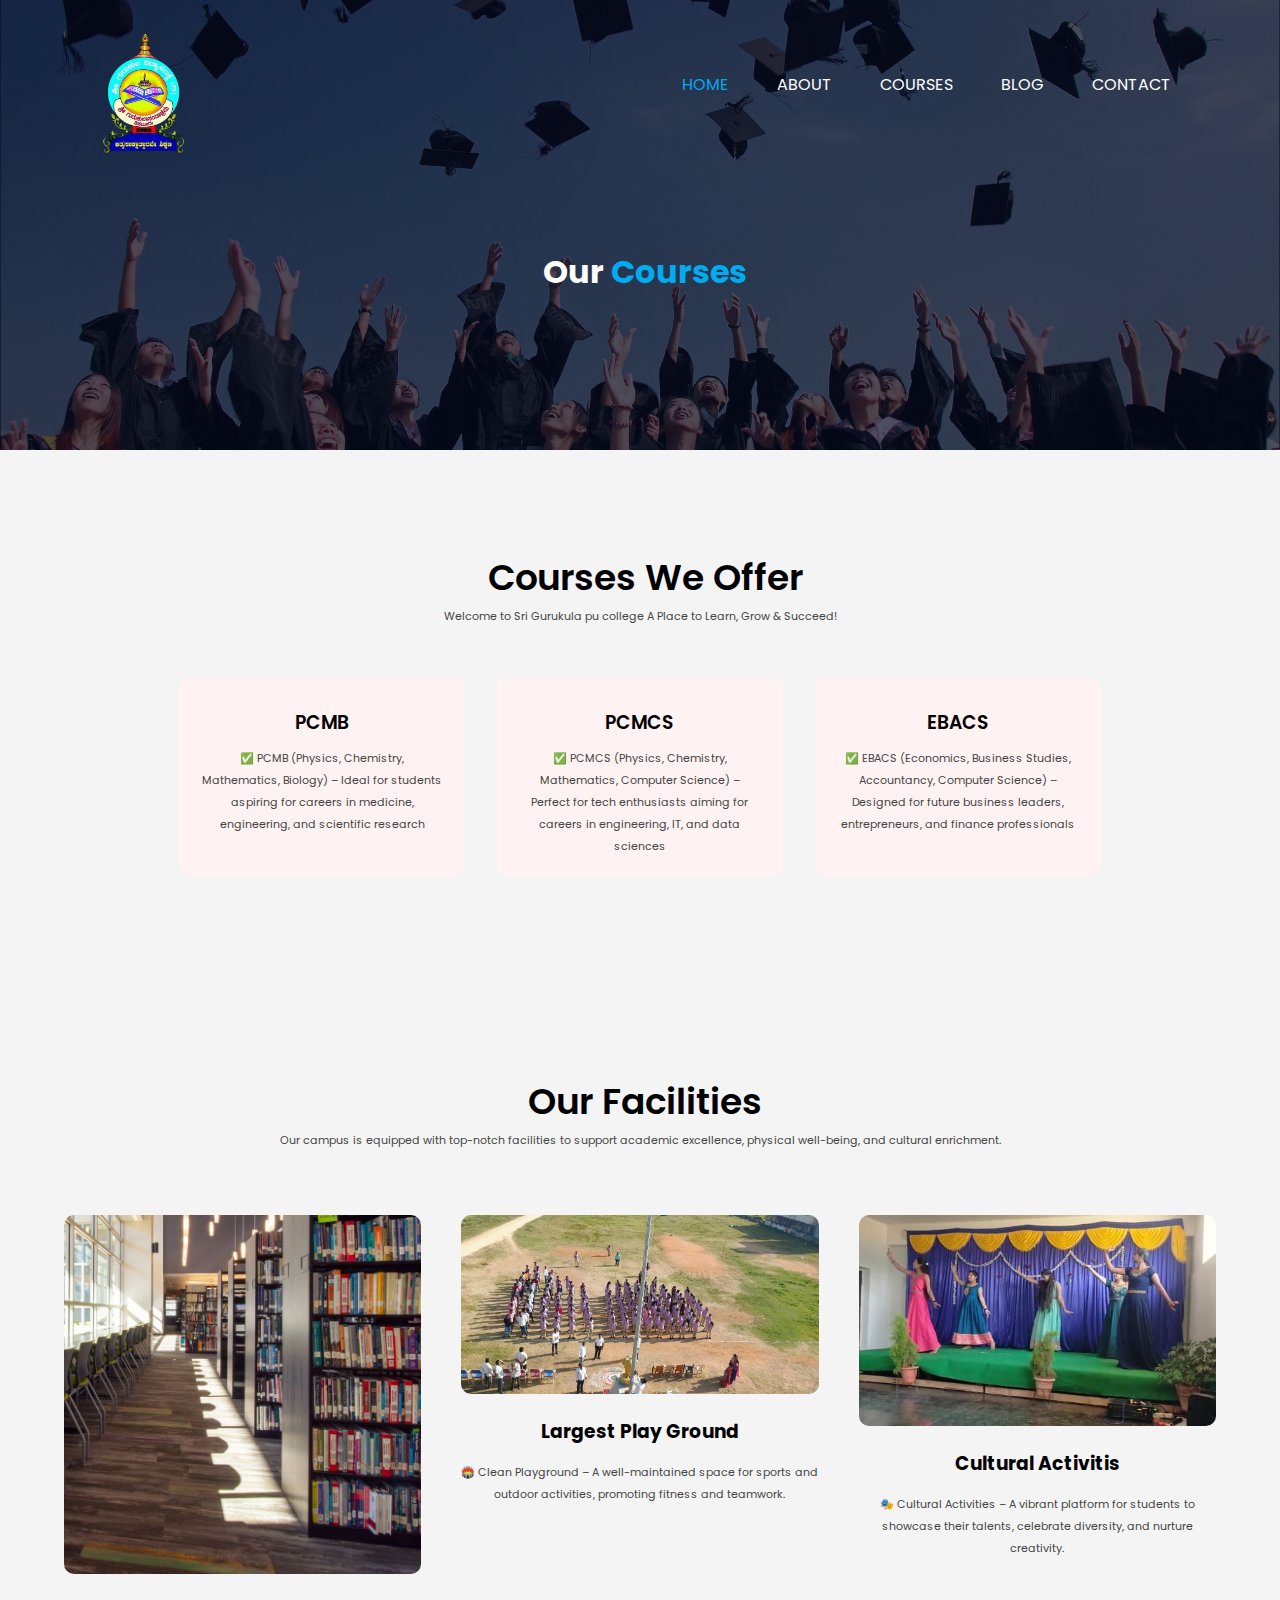
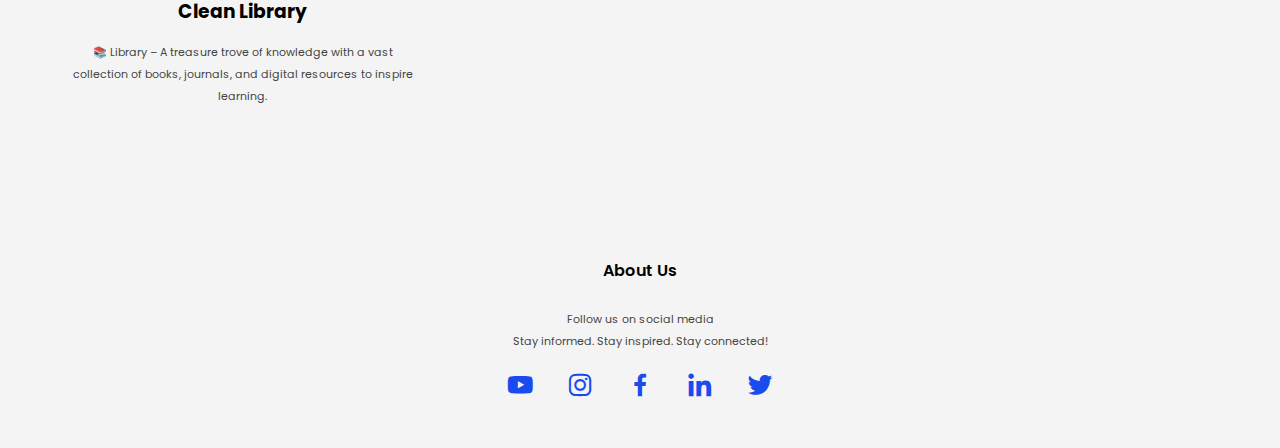
<file: course.html>
<!DOCTYPE html>
<html lang="en">

<head>
    <meta charset="UTF-8">
    <meta name="viewport" content="width=device-width, initial-scale=1.0">
    <title>Document</title>
    <title>sri-gurukula-pu-college</title>
    <link rel="stylesheet" href="style.css">
    <link rel="preconnect" href="https://fonts.googleapis.com">
    <link rel="preconnect" href="https://fonts.gstatic.com" crossorigin>
    <link href="https://fonts.googleapis.com/css2?family=Poppins:wght@100;200;300;400;600;700&display=swap"
        rel="stylesheet">
    <link href='https://unpkg.com/boxicons@2.1.4/css/boxicons.min.css' rel='stylesheet'>
</head>

<body>

    <section class="sub-header">
        <nav>
            <a href="index.html"><img src="code/logo-removebg-preview.png" alt=""></a>
            <div class="nav-links" id="navLinks">
                <i class='bx bx-x' onclick="hideMenu()"></i>
                <ul>
                    <li><a href="index.html" class="active">HOME</a></li>
                    <li><a href="about.html">ABOUT</a></li>
                    <li><a href="course.html">COURSES</a></li>
                    <li><a href="blog.html">BLOG</a></li>
                    <li><a href="contct.html">CONTACT</a></li>
                </ul>
            </div>
            <i class='bx bx-menu' onclick="showMenu()"></i>
        </nav>

        <h1>Our <a href="" class="active">Courses</a></h1>
    </section>


    <!-- COURSES SECTION -->
    <section class="course">
        <h1>Courses We Offer</h1>
        <p>Welcome to Sri Gurukula pu college A Place to Learn, Grow & Succeed! </p>

        <div class="row">
            <div class="course-col">
                <h3>PCMB</h3>
                <p>✅ PCMB (Physics, Chemistry, Mathematics, Biology) – Ideal for students aspiring for careers in medicine, engineering, and scientific research</p>
            </div>

            <div class="course-col">
                <h3>PCMCS</h3>
                <p>✅ PCMCS (Physics, Chemistry, Mathematics, Computer Science) – Perfect for tech enthusiasts aiming for careers in engineering, IT, and data sciences</p>
            </div>

            <div class="course-col">
                <h3>EBACS</h3>
                <p>✅ EBACS (Economics, Business Studies, Accountancy, Computer Science) – Designed for future business leaders, entrepreneurs, and finance professionals</p>
            </div>
        </div>
    </section>


    <!-- FACILITIES -->

    <section class="facilities">
        <h1>Our Facilities</h1>
        <p> Our campus is equipped with top-notch facilities to support academic excellence, physical well-being, and cultural enrichment.</p>
    </section>

    <div class="row">
        <div class="facilities-col">
            <img src="code/library.jpg" alt="">
            <h3>Clean Library</h3>
            <p>📚 Library – A treasure trove of knowledge with a vast collection of books, journals, and digital resources to inspire learning.</p>
        </div>

        <div class="facilities-col">
            <img src="code/play gr.jpg" alt="">
            <h3>Largest Play Ground</h3>
            <p>🏟️ Clean Playground – A well-maintained space for sports and outdoor activities, promoting fitness and teamwork.</p>
        </div>

        <div class="facilities-col">
            <img src="code/cultural program.jpg" alt="">
            <h3>Cultural Activitis</h3>
            <p>🎭 Cultural Activities – A vibrant platform for students to showcase their talents, celebrate diversity, and nurture creativity.</p>
        </div>
    </div>



    <!-- FOOTER -->

    <section class="footer">
        <h4>About Us</h4>
        <p>Follow us on social media
            <br>Stay informed. Stay inspired. Stay connected!</p>

        <div class="icons">
            
            <a href="https://youtu.be/GAh9qFO8FRs?si=sTkD9NG5a14viNHD"><i class='bx bxl-youtube' ></i></a>
            <a href="https://www.instagram.com/sri_gurukula_pu_college_by_srm?igsh=Y3preXhldWtsN2hr"><i class='bx bxl-instagram' ></i></a>
            <i class='bx bxl-facebook'></i>
            <i class='bx bxl-linkedin'></i>
            <i class='bx bxl-twitter'></i>
        </div>
    </section>















    <script src=";java.js"></script>
</body>

</html>
</file>
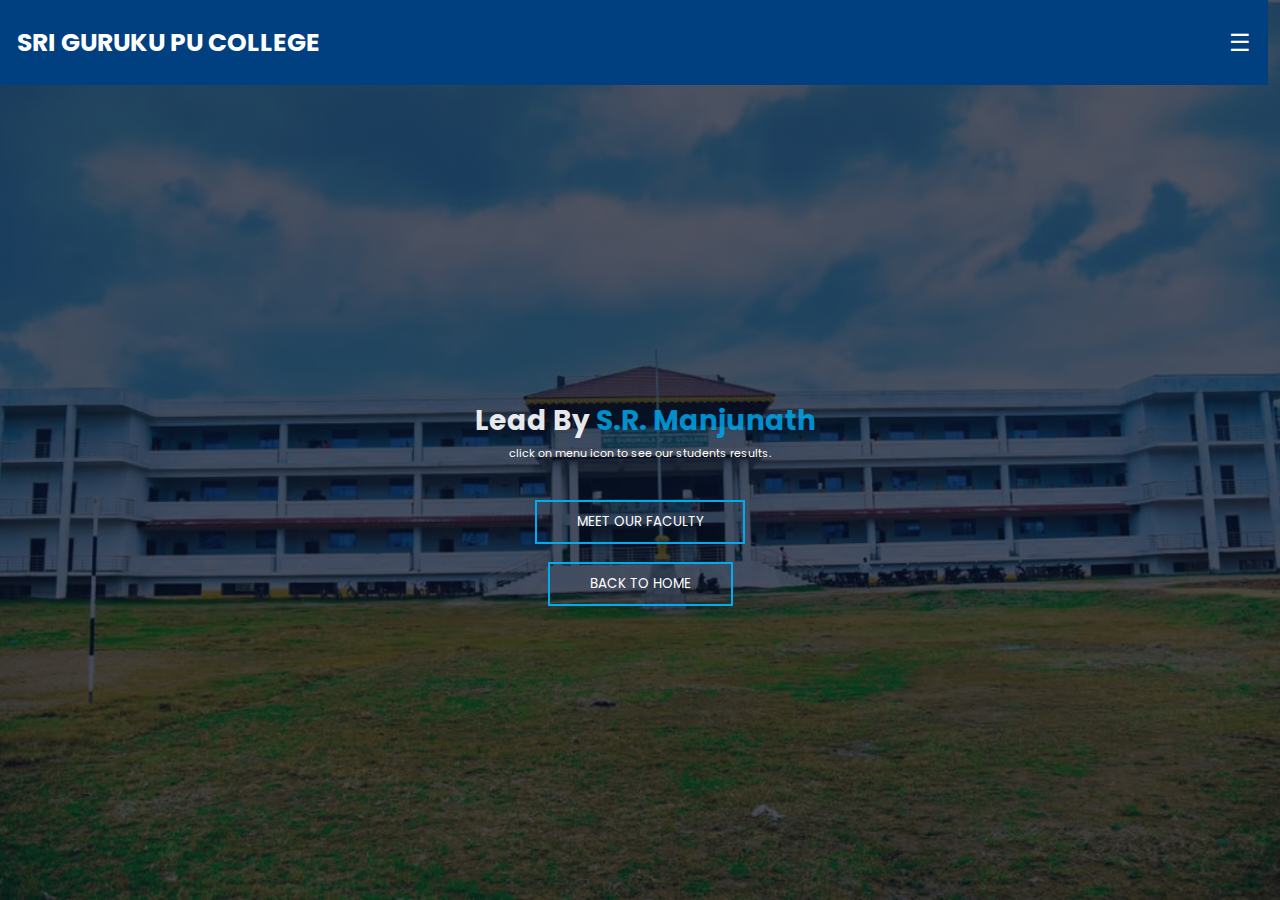
<file: explorenow.html>
<!DOCTYPE html>
<html lang="en">

<head>
    <meta charset="UTF-8">
    <meta name="viewport" content="width=device-width, initial-scale=1.0">
    <title>Document</title>
    <title>sri-gurukula-pu-college</title>
    <link rel="stylesheet" href="style.css">
    <link rel="preconnect" href="https://fonts.googleapis.com">
    <link rel="preconnect" href="https://fonts.gstatic.com" crossorigin>
    <link href="https://fonts.googleapis.com/css2?family=Poppins:wght@100;200;300;400;600;700&display=swap"
        rel="stylesheet">
    <link href='https://unpkg.com/boxicons@2.1.4/css/boxicons.min.css' rel='stylesheet'>
</head>
<body>

    <header>
        <h1>SRI GURUKU PU COLLEGE  </h1>
        <button class="menu-toggle">☰</button>
    </header>
    <nav class="menu-bar">
        <a href="2023-24.html">Batch 2023-24</a>
        <a href="2024-25.html">Batch 2024-25</a>
        <a href="">Batch 2025-</a>
    </nav> 

    
    <div class="tex-box">
        <h1>Lead By <a href="" class="active">S.R. Manjunath</a></h1>
        <p>click on menu icon to see our students results.</p>
        <br>   
        <br>
        <a href="about-faculties.html " class="hero-bt"><button>MEET OUR FACULTY</button></a>
        <br><br>
   
    <a href="index.html" class="hero-bt"><button>BACK TO HOME</button></a>
    </div>


    <script>
        const menuToggle = document.querySelector(".menu-toggle");
        const menuBar = document.querySelector(".menu-bar");

        menuToggle.addEventListener("click", () => {
            menuBar.classList.toggle("show");
        });
    </script>

</body>
</html>
</file>
<file: style.css>
* {
    margin: 0;
    padding: 0;
    font-family: "Poppins", serif;
}

.header {
    min-height: 100vh;
    width: 100%;
    background-image: linear-gradient(rgba(4, 9, 30, 0.7), rgba(4, 9, 30, 0.7)), url(code/srm-home.jpg);
    background-position: center;
    background-size: cover;
    position: relative;
}

nav img {
    width: 140px;
}

nav {
    display: flex;
    padding: 2% 6%;
    justify-content: space-between;
    align-items: center;
}



.nav-links {
    flex: 1;
    text-align: right;
}

.nav-links ul li {
    list-style: none;
    display: inline-block;
    padding: 0 12px;
    position: relative;
    margin-right: 20px;
    gap: 20px;
}

.nav-links ul li a:hover,
.nav-links ul li a.active {
    color: #00abf0;
    transition: 0.5s;
}

.nav-links ul li a {

    color: #fff;
    text-decoration: none;


}

.nav-links ul li a::after {
    content: '';
    width: 0;
    height: 30px;
    background: #f44336;
    display: block;
    margin: auto;
    transition: .6s;
    color: #f44336;
}


.text-box {
    width: 90%;
    color: #fff;
    position: absolute;
    top: 53%;
    left: 50%;
    transform: translate(-50%, -50%);
    text-align: center;
}

.text-box h1 {
    font-size: 50px;
    padding-bottom: 60px;
    opacity: .9;
}

.text-box h1 a {
    text-decoration: none;
    color: #00abf0;
    opacity: .9;
}

.text-box h5 a {
    text-decoration: none;
    color: #00abf0;
    opacity: .9;
}

.text-box h1 a:hover {
    color: #1a4bef;
    transition: 1s;
}

.text-box p {
    margin: 60px 0 40px;
    font-size: 14px;
    color: #fff;
}

.hero-btn {
    display: inline-block;
    text-decoration: none;
    color: #fff;
    border: 1px solid #fff;
    padding: 12px 34px;
    font-size: 15px;
    background: transparent;
    position: relative;
    cursor: pointer;
}

.hero-btn:hover {
    border: 1px solid #f44336;
    background: #f44336;
    transition: 1s;
    color: #00abf0;
}

nav .bx {
    display: none;
}

@media(max-width:700px) {



    .text-box h1 {
        font-size: 24px;
        color: #fff;
        padding-bottom: 120px;
        opacity: .8;
    }

    .text-box h1 a {
        text-decoration: none;
        color: #00abf0;
        opacity: .9;
    }

    .text-box p {
        margin: 60px 0 30px
    }

    nav img {
        width: 90px;
    }


    .nav-links ul li {
        display: block;
        width: 85%;
    }

    .nav-links {
        position: fixed;
        background: #f44336;
        width: 200px;
        height: 100vh;
        top: 0;
        right: -200px;
        text-align: left;
        z-index: 2;
        transition: 1s;
    }

    nav .bx {
        display: block;
        color: #fff;
        margin: 10px;
        font-size: 40px;
        cursor: pointer;
    }

    .nav-links ul li a {
        width: 100%;
    }

    .nav-links ul {
        
        text-align: center;
    }


}




/* COURSE SECTION */

.course {
    width: 80%;
    margin: auto;
    text-align: center;
    padding-top: 100px;
}

.course h1 {
    font-size: 36px;
    font-weight: 600;
}

p {
    color: #444;
    font-size: 11px;
    font-weight: 300px;
    line-height: 22px;
    padding: 0 10px;
}

.row {
    margin: 5%;
    display: flex;
    justify-content: space-between;
}

.course-col {
    flex-basis: 31%;
    background: #fff2f2;
    border-radius: 10px;
    margin-bottom: 5%;
    padding: 20px 12px;
    box-sizing: border-box;
    transition: 1s;
}

.course h3 {
    text-align: center;
    font-weight: 600;
    margin: 10px 0;
}

.course-col:hover {
    box-shadow: 0 0 20px 0px rgba(0, 0, 0, 0.2);
}

@media(max-width:700px) {
    .row {
        flex-direction: column;
    }
}





/* CAMPUS DESIGN */

.campus {
    width: 80%;
    margin: auto;
    text-align: center;
    padding-top: 60px;
}

.campus-col {
    flex-basis: 32%;
    border-radius: 10px;
    margin: 30px;
    position: relative;
    overflow: hidden;
}

.campus-col img {
    width: 100%;
    display: block;
}

.layer {
    background: transparent;
    height: 100%;
    width: 100%;
    position: absolute;
    top: 0;
    left: 0;
    transition: .5s;
}

.layer:hover {
    background: rgba(37, 25, 25, 0.7);
}

.layer h3 {
    width: 100%;
    font-weight: 500;
    color: #fff;
    font-size: 26px;
    bottom: 0;
    left: 50%;
    transform: translateX(-50%);
    position: absolute;
    opacity: 0;
    transition: .5s;
}

.layer:hover h3 {
    bottom: 49%;
    opacity: .8;
}




/* FACILITIES DESIGN */

.facilities {
    width: 80%;
    margin: auto;
    text-align: center;
    padding-top: 100px;
}

.facilities h1 {
    font-size: 36px;
    font-weight: 600;
}

.facilities-col {
    flex-basis: 31%;
    border-radius: 10px;
    margin-bottom: 5%;
    text-align: center;
}

.facilities-col img {
    width: 100%;
    border-radius: 10px;
}

.facilities-col p {
    padding: 0;
}

.facilities-col h3 {
    margin-top: 16px;
    margin-bottom: 15px;
    text-align: center;
}



/* TESTIMONIALS - COMMENTS OF STUDENTS */

.testimonials {
    width: 80%;
    margin: auto;
    padding-top: 100px;
    text-align: center;
}

.testimonials-col {
    flex-basis: 44%;
    border-radius: 10px;
    margin-bottom: 5%;
    text-align: left;
    background: #fff2f2;
    padding: 25px;
    cursor: pointer;
    display: flex;
}

.testimonials-col img {
    height: 40px;
    margin-left: 5px;
    margin-right: 30px;
    border-radius: 50%;
}

.testimonials-col p {
    padding: 0;
}

.testimonials-col h3 {
    margin-top: 15px;
    text-align: left;
}

.testimonials-col .bx {
    color: #f44336;
}

@media(max-width: 700px) {
    .testimonials-col img {
        margin-left: 0px;
        margin-right: 15px;
    }
}


/* call to action */
.cta {
    margin: 100px auto;
    width: 80%;
    background-image: linear-gradient(rgba(0, 0, 0, 0.7), rgba(0, 0, 0, 0.7)), url(code/banner2.jpg);
    background-position: center;
    border-radius: 10px;
    text-align: center;
    background-size: cover;
    padding: 100px 0;
}

.cta h1 {
    color: #fff;
    margin-bottom: 40px;
    padding: 0;
}


@media(max-width:700px) {
    .cta h1 {
        font-size: 24px;
    }
}


/* FOOTER DESIGN */

.footer {
    width: 100%;
    text-align: center;
    padding: 30px 0;
}

.footer h4 {
    margin-bottom: 25px;
    margin-top: 20p;
    font-weight: 600;
}

.icons .bx {
    color: #1a4bef;
    margin: 0 13px;
    cursor: pointer;
    padding: 18px 0;
    font-size: 30px;
}











/* ALL OTHER PAGES DESIGN  */












/* ABOUT US PAGE DEISIGN */
.sub-header {
    height: 50vh;
    width: 100%;
    background-image: linear-gradient(rgba(4, 9, 30, 0.7), rgba(4, 9, 30, 0.7)), url(code/background.jpg);
    background-position: center;
    background-size: cover;
    text-align: center;
    color: #fff;
}

.sub-header h1 {
    margin-top: 50px;
}

.sub-header h1 a {
    text-decoration: none;
    color: #00abf0;
}

.about-us {
    width: 80%;
    margin: auto;
    padding-top: 40px;
    padding-bottom: 50px;
}

.about-col {
    flex-basis: 48%;
    padding: 30px 2px;
}

.about-col p .text {
    font-weight: 600;
    text-decoration: none;
    color: black;
}

.about-col img {
    width: 100%;
}

.about-col h1 {
    padding: 0;
    font-size: 40px;
    font-weight: 600;
}

.about-col p {
    padding: 15px 0 25px;
}

.red-btn {
    border: 2px solid #f44336;
    background: transparent;
    color: #f44336;
}

@media(max-width:700px) {

    .sub-header h1 {
        font-size: 30px;
    }

    .about-col h1 {
        font-size: 20px;
    }
}




/* BLOG DESIGN */

.blog-content {
    width: 80%;
    margin: auto;
    padding: 60px 0;
}

.blog-left {
    flex-basis: 65%;
}

.blog-left img {
    width: 100%;
}

.blog-left h2 {
    color: #222;
    font-weight: 600;
    margin: 30px 0;
    font-size: 30px;
}

.blog-left p {
    color: #444;
    padding: 0;
}

.blog-left p .text {
    color: black;
    text-decoration: none;
    font-weight: 600;
}

.blog-right {
    flex-basis: 32%;
}

.blog-right h3 {
    background: #f44336;
    color: #fff;
    padding: 7px 0;
    font-size: 16px;
    margin-bottom: 20px;
    text-align: center;
}

.blog-right div {
    display: flex;
    align-items: center;
    justify-content: space-between;
    color: #444;
    padding: 8px;
    box-sizing: border-box;
}



/* EVENT & PROGRAM SECTION DESIGN */

.events {
    padding-left: 60px 0;
    margin: auto;
    width: 80%;
}

.cltr-prgm {
    padding-bottom: 120px;
}

.cltr-prgm h1 {
    text-align: center;
    padding: 100px 0;
}

.cltr-prgm .course-col h3,
.cltr-prgm .course-col p {
    text-align: center;
}



/* COOMENT BOX DESIGN */

.comment-box {
    width: 80%;
    margin: auto;
    border: 2px solid #ccc;
    padding: 30px 20px;
}

.comment-box h3 {
    text-align: left;
    padding-bottom: 15px;
    font-weight: 600;
}

.comment-form input,
.comment-form textarea {
    width: 100%;
    padding: 10px;
    margin: 15px 0;
    box-sizing: border-box;
    border: none;
    outline: none;
    background: #f0f0f0;
}

.comment-form button {
    margin: 12px 0;
}

@media(max-width:700px) {

    .blog-left p .text {
        color: black;
        text-decoration: none;
        font-weight: 600;
    }

    .blog-left p {
        font-size: 14px;
    }


    .blog-right {
        padding-top: 60px;
    }

    .blog-left h2 {
        font-size: 22px;
        font-weight: 600;
        text-align: center;
    }

    .cltr-prgm h1 {
        font-weight: 600;
    }

    .cltr-prgm .course-col p {
        font-size: 13px;
    }
}


/* CONTACT US DESIGN */


.location {
    width: 80%;
    margin: auto;
    padding: 80px 0;
}

.location iframe {
    width: 100%;
}

.contact-us {
    width: 80%;
    margin: auto;
}

.contact-col {
    flex-basis: 48%;
    margin-bottom: 30px;
}

.contact-col div {
    display: flex;
    align-items: center;
    margin-bottom: 40px;
}

.contact-col div .bx {
    font-size: 28px;
    color: #f44336;
    margin-right: 30px;

}

.contact-col div p {
    padding: 0;
}

.contact-col div h5 {
    font-size: 20px;
    margin-bottom: 5px;
    color: #555;
    font-weight: 400;
}


.contact-col input,
.contact-col textarea {
    width: 100%;
    margin-bottom: 17px;
    padding: 15px;
    outline: none;
    border: 1px solid #ccc;
    box-sizing: border-box;
}

@media(max-width:700px) {
    .contact-col div h5 {
        font-size: 15px;

    }

    .sub-header h1 a {
        text-decoration: none;
        color: #00abf0;
        cursor: none;
    }
}
















/* AAAAAIIIII */







.tex-box {position: relative;
    min-height: 100vh;
    width: 100%;
    background-position: center;
    background-size: cover;
    position: relative;
    font-family: Arial, sans-serif;
    margin: 0;
    padding: 0;
    text-align: center;
    background-image: linear-gradient(rgba(4, 9, 30, 0.7), rgba(4, 9, 30, 0.7)), url(code/srm-home.jpg);
    background-size: cover;
}

.tex-box h1 {
    font-size: 28px;
    padding-top: 400px;
    opacity: .9;
    color: #fff;
}
.tex-box p {
    color: #fff;
}

.tex-box h1 a {
    text-decoration: none;
    color: #00abf0;
    opacity: .9;
}

.tex-box h1 a:hover {
    color: #1a4bef;
    transition: 3s;
}
.tex-box .hero-bt {
    padding-top: 30px;
}

.tex-box .hero-bt button {
    padding: 10px 40px;
    border: 2px solid #00abf0;
    background: transparent;
    color: #fff;
}

.tex-box .hero-bt button:hover {
    background: #00abf0;
    color: #fff;
    transition: .5s;
}



body {
    font-family: Arial, sans-serif;
    margin: 0;
    padding: 0;
    background: #f4f4f4;
    text-align: center;
    background-size: cover;
}



/* Header */

header h1 {
    font-size: 25px;
}

header {
    background: #004080;
    color: white;
    padding: 15px 7px;
    display: flex;
    justify-content: space-between;
    align-items: center;
    position: fixed;
    top: 0;
    left: 0;
    width: 98%;
    z-index: 1000;
}

.menu-toggle {
    background: none;
    border: none;
    color: white;
    font-size: 24px;
    cursor: pointer;
    padding: 10px;
}

.menu-toggle:focus {
    outline: none;
}

/* Navigation Menu */

.menu-bar {
    display: flex;
    flex-direction: column;
    align-items: center;
    background: #003366;
    padding: 20px;
    position: fixed;
    top: 60px;
    left: 0;
    z-index: 999;
    transform: translateY(-100%);
    transition: transform 0.4s ease-in-out;
    overflow-y: auto;
}

.menu-bar.show {
    position: relative;
    transform: translateY(0);
}

.menu-bar a {
    text-decoration: none;
    background: #0055aa;
    color: white;
    border: none;
    padding: 15px;
    margin: 5px;
    cursor: pointer;
    width: 100%;
    text-align: center;
    font-size: 16px;
    transition: background 0.3s;
}

main h2 .active {
    color: #0077cc;
    text-decoration: none;
}

.menu-bar a:hover {
    background: #0077cc;
}

main {
    padding-top: 80px;
}

h1 {
    margin: 0;
    padding-left: 10px;
}
</file>
